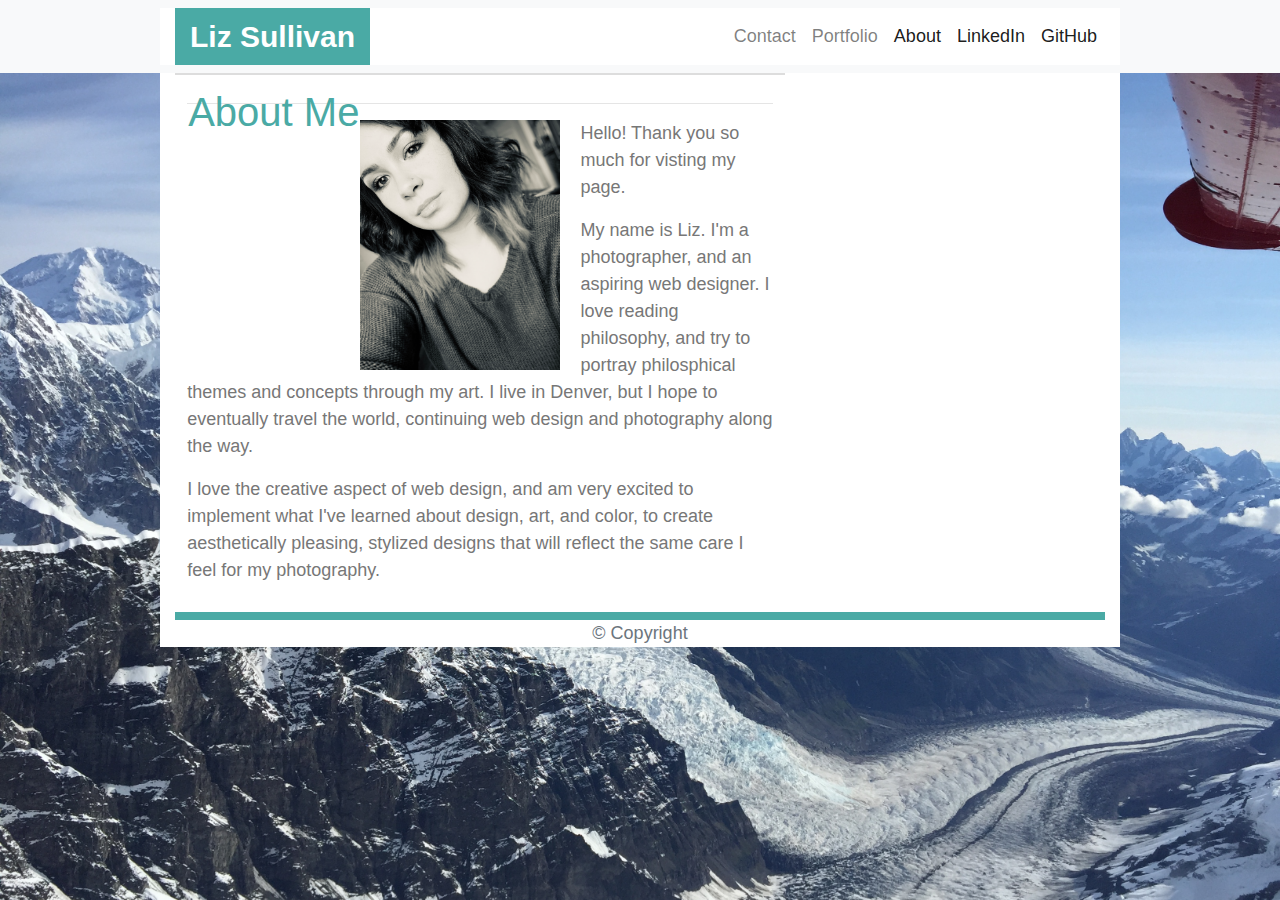
<file: index.html>
<!DOCTYPE html>
<html lang="en-us">

<head>

  <meta charset="UTF-8">
  <meta name="viewport" content="width=device-width, initial-scale=1.0">
  <meta http-equiv="X-UA-Compatible" content="ie=edge">

  <title>About Me</title>

  <link rel="stylesheet" href="https://maxcdn.bootstrapcdn.com/bootstrap/4.0.0/css/bootstrap.min.css">

  <link rel="stylesheet" href="./assets/style/style.css" media="screen">

</head>

<body>

  <nav class="navbar navbar-expand-lg navbar-light bg-light">
    <div class="container">
    
      <a class="navbar-brand" href="index.html" id="name">Liz Sullivan</a>
      <button class="navbar-toggler" type="button" data-toggle="collapse" data-target="#navbarTogglerDemo01"
        aria-controls="navbarTogglerDemo01" aria-expanded="false" aria-label="Toggle navigation">
        <span class="navbar-toggler-icon"></span>
      </button>

      <div class="collapse navbar-collapse" id="navbarTogglerDemo01">
        <ul class="navbar-nav ml-auto mt-2 mt-lg-0">
          <li class="nav-item">
            <a class="nav-link" href="contact.html">Contact</a>
          </li>
          <li class="nav-item">
            <a class="nav-link" href="portfolio.html">Portfolio</a>
          </li>
          <li class="nav-item active">
            <a class="nav-link" href="index.html">About</a>
          </li>
          <li class="nav-item active">
            <a class="nav-link" href="https://www.linkedin.com/in/liz-sullivan-2878841a8/">LinkedIn</a>
          </li>
          <li class="nav-item active">
            <a class="nav-link" href="https://github.com/esullivan5">GitHub</a>
          </li>
        </ul>
      </div>
    </div>
  </nav>
  

 
  <div class="container">
    <section class="row">
      <div class="col-md-8">
        <article class="main-bio">
          <h1 class="block-header">About Me</h1>
          <hr />
          <!--image-->
          <img id="bio-image" src="./assets/images/IMG_0658.jpg" alt="Me">
          <p>Hello! Thank you so much for visting my page.</p>
          <p>My name is Liz. I'm a photographer, and an aspiring web designer.
            I love reading philosophy, and try to portray philosphical themes and concepts through my art.
            I live in Denver, but I hope to eventually travel the world, continuing web design and photography along the way.
          </p>
           <p>I love the creative aspect of web design, and am very excited to implement what I've learned about design, art, and color, 
            to create aesthetically pleasing, stylized designs that will reflect the same care I feel for my photography.
          </p>
        </article>
      </div>
    </section>
  </main>


  <footer class="footer">
    <div class="two-toned-footer-color"></div>
    <p class="text-muted text-muted-footer text-center">
      &copy; Copyright
    </p>
  </footer>

  <script type="text/javascript" src="https://cdnjs.cloudflare.com/ajax/libs/jquery/3.2.1/jquery.min.js"></script>

  <script src="https://maxcdn.bootstrapcdn.com/bootstrap/4.0.0/js/bootstrap.min.js"></script>

</body>

</html>
</file>
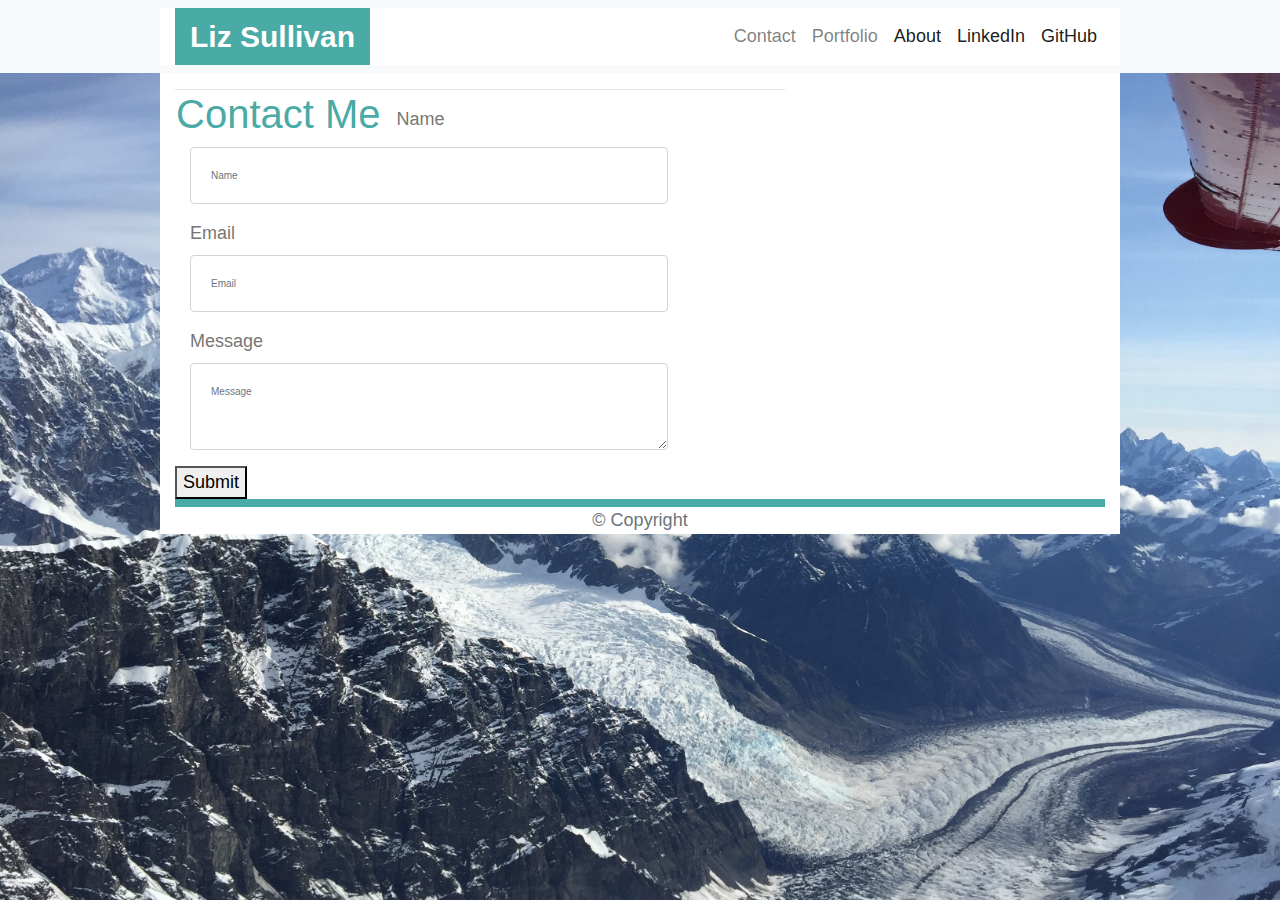
<file: contact.html>
<!DOCTYPE html>
<html lang="en-us">

<head>

  <meta charset="UTF-8">
  <meta name="viewport" content="width=device-width, initial-scale=1.0">
  <meta http-equiv="X-UA-Compatible" content="ie=edge">

  <title>Contact</title>

  
  <link rel="stylesheet" href="https://maxcdn.bootstrapcdn.com/bootstrap/4.0.0/css/bootstrap.min.css">

  <link rel="stylesheet" href="./assets/style/style.css" media="screen">

</head>

<body>
  <nav class="navbar navbar-expand-lg navbar-light bg-light">
    <div class="container">
    
      <a class="navbar-brand" href="index.html" id="name">Liz Sullivan</a>
      <button class="navbar-toggler" type="button" data-toggle="collapse" data-target="#navbarTogglerDemo01"
        aria-controls="navbarTogglerDemo01" aria-expanded="false" aria-label="Toggle navigation">
        <span class="navbar-toggler-icon"></span>
      </button>

      <div class="collapse navbar-collapse" id="navbarTogglerDemo01">
        <ul class="navbar-nav ml-auto mt-2 mt-lg-0">
          <li class="nav-item">
            <a class="nav-link" href="contact.html">Contact</a>
          </li>
          <li class="nav-item">
            <a class="nav-link" href="portfolio.html">Portfolio</a>
          </li>
          <li class="nav-item active">
            <a class="nav-link" href="index.html">About</a>
          </li>
          <li class="nav-item active">
            <a class="nav-link" href="https://www.linkedin.com/in/liz-sullivan-2878841a8/">LinkedIn</a>
          </li>
          <li class="nav-item active">
            <a class="nav-link" href="https://github.com/esullivan5">GitHub</a>
          </li>
        </ul>
      </div>
    </div>
  </nav>

  <div class="container">
    <section class="row">
      <div class="col-md-8">
        <form class="block form-horizontal">
          <h1 class="block-header">Contact Me</h1>
          <hr />
          <div class="form-group">
            <label for="name" class="col-sm-2 control-label">Name</label>
            <div class="col-sm-10">
              <input type="email" class="form-control" id="conName" placeholder="Name">
            </div>
          </div>
          <div class="form-group">
            <label for="email" class="col-sm-2 control-label">Email</label>
            <div class="col-sm-10">
              <input type="password" class="form-control" id="email" placeholder="Email">
            </div>
          </div>
          <div class="form-group">
            <label class="col-sm-2 control-label" for="msg">Message</label>
            <div class="col-sm-10">
              <textarea id="msg" class="form-control" rows="3" placeholder="Message"></textarea>
            </div>
          </div>
          <button class="submit-btn">Submit</button>
        </form>
      </div>
    </section>
  </main>

  <footer class="footer">
    <div class="two-toned-footer-color"></div>
    <p class="text-muted text-muted-footer text-center">
      &copy; Copyright
    </p>
  </footer>
  <!-- End of footer -->

  <!-- jQuery CDN -->
  <script type="text/javascript" src="https://cdnjs.cloudflare.com/ajax/libs/jquery/3.2.1/jquery.min.js"></script>

  <!-- Bootstrap CDN -->
  <script src="https://maxcdn.bootstrapcdn.com/bootstrap/4.0.0/js/bootstrap.min.js"></script></script>

</body>

</html>
</file>
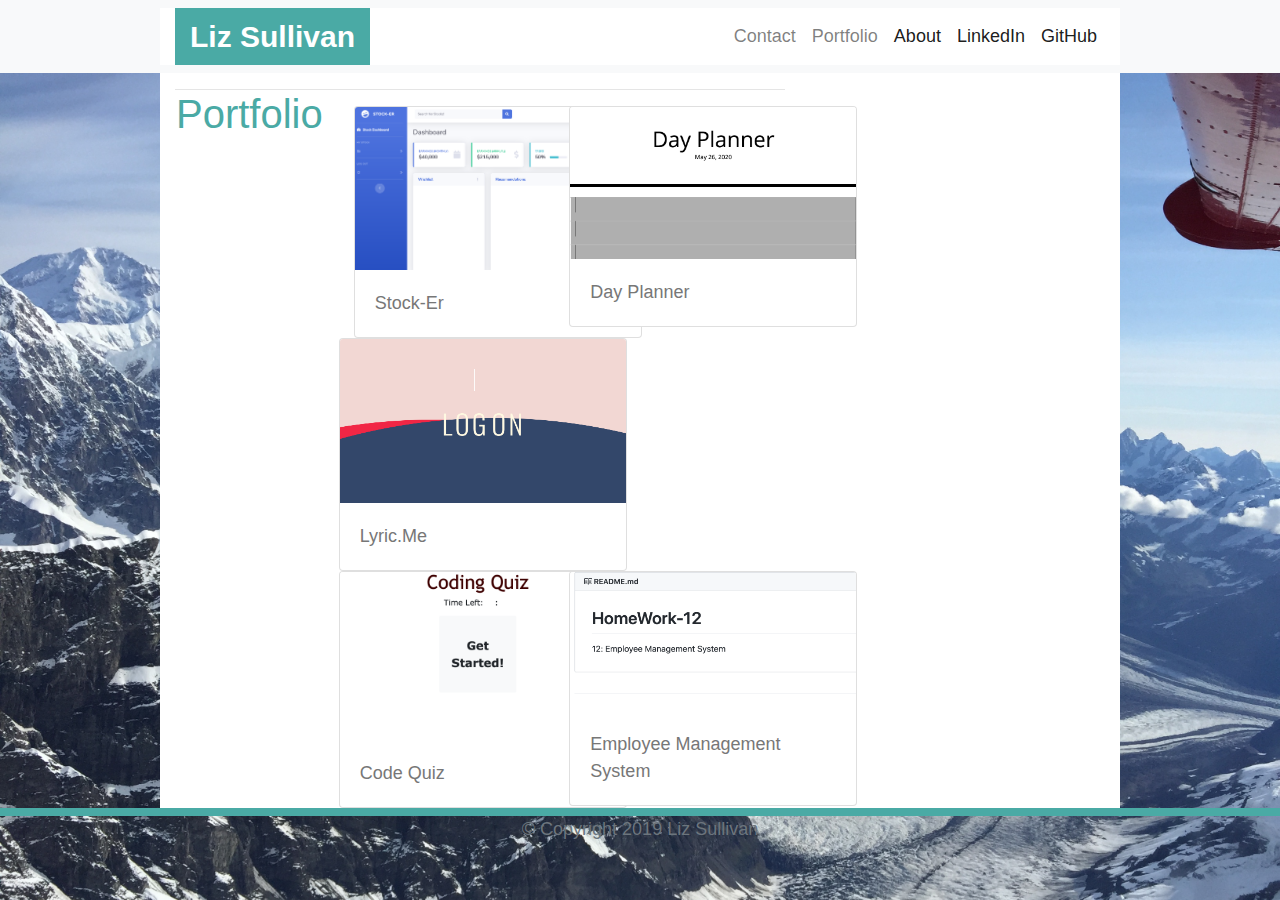
<file: portfolio.html>
<!DOCTYPE html>
<html lang="en-us">

<head>

  <meta charset="UTF-8">
  <meta name="viewport" content="width=device-width, initial-scale=1.0">
  <meta http-equiv="X-UA-Compatible" content="ie=edge">

  <title>Portfolio</title>

  <link rel="stylesheet" href="https://maxcdn.bootstrapcdn.com/bootstrap/4.0.0/css/bootstrap.min.css">

  <link rel="stylesheet" href="./assets/style/style.css" media="screen">

</head>

<nav class="navbar navbar-expand-lg navbar-light bg-light">
  <div class="container">
  
    <a class="navbar-brand" href="index.html" id="name">Liz Sullivan</a>
    <button class="navbar-toggler" type="button" data-toggle="collapse" data-target="#navbarTogglerDemo01"
      aria-controls="navbarTogglerDemo01" aria-expanded="false" aria-label="Toggle navigation">
      <span class="navbar-toggler-icon"></span>
    </button>

    <div class="collapse navbar-collapse" id="navbarTogglerDemo01">
      <ul class="navbar-nav ml-auto mt-2 mt-lg-0">
        <li class="nav-item">
          <a class="nav-link" href="contact.html">Contact</a>
        </li>
        <li class="nav-item">
          <a class="nav-link" href="portfolio.html">Portfolio</a>
        </li>
        <li class="nav-item active">
          <a class="nav-link" href="index.html">About</a>
        </li>
        <li class="nav-item active">
          <a class="nav-link" href="https://www.linkedin.com/in/liz-sullivan-2878841a8/">LinkedIn</a>
        </li>
        <li class="nav-item active">
          <a class="nav-link" href="https://github.com/esullivan5">GitHub</a>
        </li>
      </ul>
    </div>
  </div>
</nav>
      


  <div class="container">
    <main class="row">
      <div class="col-md-8">
        <article class="block">
          <h1 class="block-header">Portfolio</h1>
          <hr />
          <div class="row">
            <div class="col-sm-6 col-md-12 col-lg-6">
              <!--portfolio link-->
              <div class="col-sm-6 col-md-12 col-lg-6">
                <div class="card" style="width: 18rem;">
                  <img src="assets/images/Stock-Er.png" class="card-img-top" alt="...">
                  <div class="card-body">
                    <p class="card-text">Stock-Er</p>
                  </div>
                </div>
                </div>
              <!--portfolio link-->
              <div class="card" style="width: 18rem;">
                <img src="assets/images/lyricapp.png" class="card-img-top" alt="...">
                <div class="card-body">
                  <p class="card-text">Lyric.Me</p>
                </div>
              </div>
            </div>
              <!--portfolio link-->
              <div class="col-sm-6 col-md-12 col-lg-6">
              <div class="card" style="width: 18rem;">
                <img src="assets/images/dayplanner.png" class="card-img-top" alt="...">
                <div class="card-body">
                  <p class="card-text">Day Planner</p>
                </div>
              </div>
              </div>
              <!--portfolio link-->
              <div class="col-sm-6 col-md-12 col-lg-6">
              <div class="card" style="width: 18rem;">
                <img src="assets/images/codequiz.png" class="card-img-top" alt="...">
                <div class="card-body">
                  <p class="card-text">Code Quiz</p>
                </div>
              </div>
              </div>
              <!--portfolio link-->
              <div class="col-sm-6 col-md-12 col-lg-6">
                <div class="card" style="width: 18rem;">
                  <img src="assets/images/EmployeeMGMT.png" class="card-img-top" alt="...">
                  <div class="card-body">
                    <p class="card-text">Employee Management System</p>
                  </div>
                </div>
                </div>
            </div>
          </div>
        </article>
      </div>
    </main>
  </div>

  <footer class="footer">
    <div class="two-toned-footer-color"></div>
    <p class="text-muted text-muted-footer text-center">
      &copy; Copyright 2019 Liz Sullivan
    </p>
  </footer>
 
  <script type="text/javascript" src="https://cdnjs.cloudflare.com/ajax/libs/jquery/3.2.1/jquery.min.js"></script>

  <script src="https://maxcdn.bootstrapcdn.com/bootstrap/4.0.0/js/bootstrap.min.js"></script></script>

</body>

</html>
</file>
<file: assets/style/style.css>
body {
    padding: 25;
    margin: 25;
    font-family: 'Arial', 'Helvetica Neue', Helvetica, sans-serif;
    font-size: 18px;
    line-height: 150%;
    color: #777777;
    background: #ffffff;
    background-image: url(../images/IMG_5210.jpeg);
    background-size: cover;
    background-repeat: space;
  }
  
  .info {
    width: 960px;
    text-align: center;
    padding: 2%;
  }
  
  .header a {
  float: left;
  color: #777777;
  text-align: center;
  padding: 12px;
  text-decoration: none;
  font-size: 18px; 
  line-height: 25px;
  border-radius: 4px;
  }
  
  #name {
  font-size: 30px;
  font-weight: bold;
  background-color: #4aaaa5;
  padding-block-start: unset;
  float: none;
  color: white;
  padding: 15px;
  }
  
  h1 {
    color: #4aaaa5;
    padding: 1px;
    float: inline-start;
  }
  
  .header-right {
    text-align-last: right;
    float: right;
  }
  
  .main-bio {
    border-color: #dddddd;
    border-style: solid;
    border-width: 2px 0px 0px 0px;
    padding: 2%;
    background: #dddddd;
    background: #ffffff;
    width: initial;
    text-align: start;

  }

  .container {
    width: 960px;
    background: #ffffff;
  }
  
  #bio-image {
    width: 200px;
    height: 250px;
    margin-right: 20px;
    float: left;
  }
  
  footer {
      border-top: 8px solid #4aaaa5;
      float: bottom;
  }
  
  #contact-form {
    width: 960px;
    height: 600px;
    background-color: #dddddd;
    position: fixed;
    padding: 1%;
    box-shadow: whitesmoke;
    box-shadow: 0 0 20px;
  }
  
  .contact-title {
    margin-top: 10px;
    color: #4aaaa5;
  }
  
  .contact-title-h1 {
    font-size: 10px;
    color: #4aaaa5
  }
  
  
  .form-control {
    width: 100%;
    font-size: 10px;
    box-sizing: border-box;
    padding: 20px;
  }
  
  .form-control.submit {
    background: #4aaaa5;
    font-size: 12px;
  }
</file>
